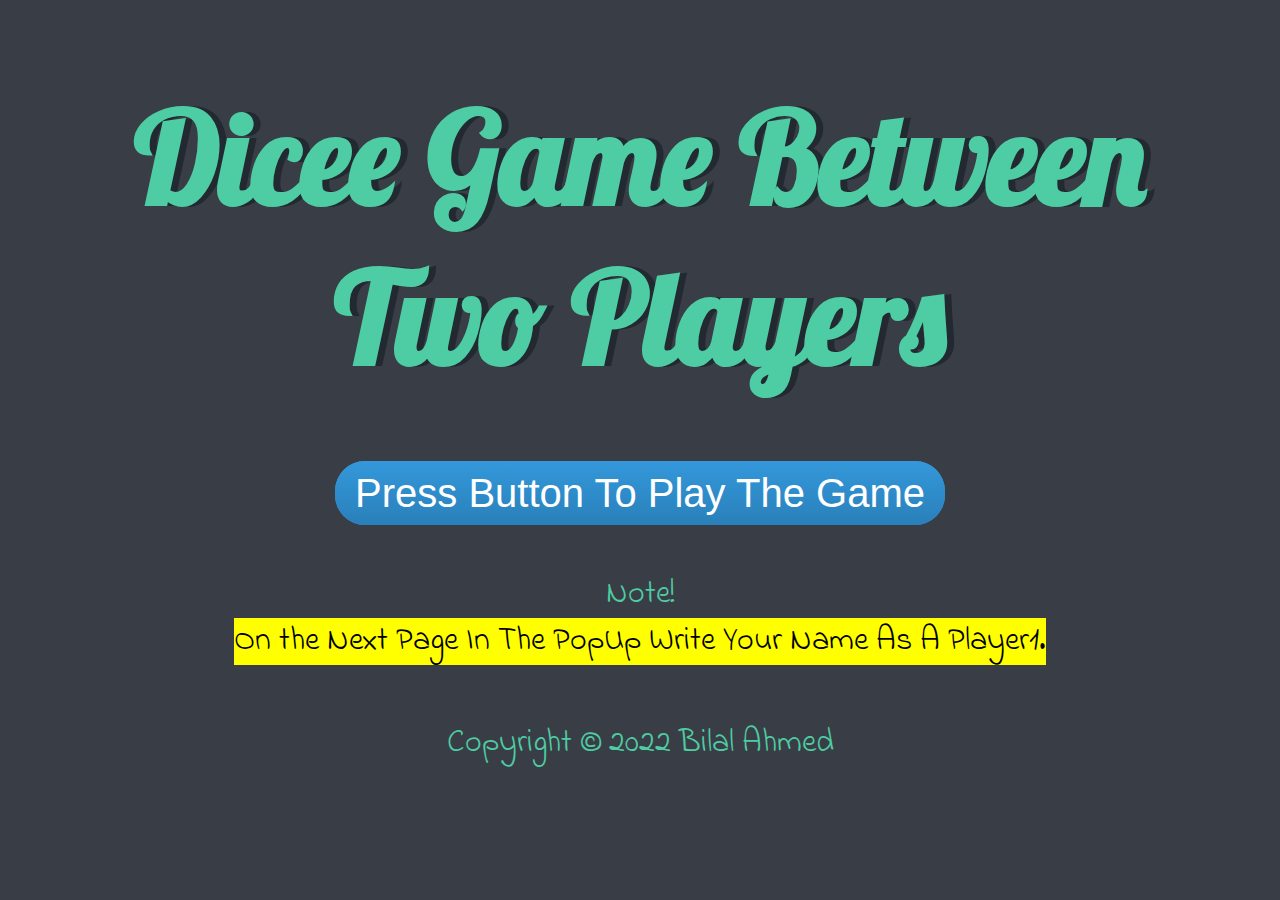
<file: index.html>
<!DOCTYPE html>
<html lang="en" dir="ltr">
  <head>
    <meta charset="utf-8">
    <title>Dicee</title>
    <link rel="stylesheet" href="styles.css">
    <link rel="stylesheet" href="game.html">
    <link href="https://fonts.googleapis.com/css?family=Indie+Flower|Lobster" rel="stylesheet">

   <link rel="stylesheet" href="https://cdn.jsdelivr.net/npm/bootstrap@5.2.0-beta1/dist/css/bootstrap.min.css" rel="stylesheet" integrity="sha384-0evHe/X+R7YkIZDRvuzKMRqM+OrBnVFBL6DOitfPri4tjfHxaWutUpFmBp4vmVor" crossorigin="anonymous">

    <!-- Bootstrap/Java script -->
   <script src="https://cdn.jsdelivr.net/npm/jquery@3.5.1/dist/jquery.slim.min.js" integrity="sha384-DfXdz2htPH0lsSSs5nCTpuj/zy4C+OGpamoFVy38MVBnE+IbbVYUew+OrCXaRkfj" crossorigin="anonymous"></script>
   <script src="https://cdn.jsdelivr.net/npm/popper.js@1.16.1/dist/umd/popper.min.js" integrity="sha384-9/reFTGAW83EW2RDu2S0VKaIzap3H66lZH81PoYlFhbGU+6BZp6G7niu735Sk7lN" crossorigin="anonymous"></script>
   <script src="https://cdn.jsdelivr.net/npm/bootstrap@4.6.1/dist/js/bootstrap.min.js" integrity="sha384-VHvPCCyXqtD5DqJeNxl2dtTyhF78xXNXdkwX1CZeRusQfRKp+tA7hAShOK/B/fQ2" crossorigin="anonymous"></script>


  </head>
  <body style="background-color: #393E46;">

    <div class="container1">
      <h1 class="first-text">Dicee Game Between Two Players</h1>
      <div class="start_button">
        <a class=" first_button" href="game.html" role="button">Press Button To Play The Game</a>
      </div>
    <p class="note">Note!<br><mark>On the Next Page In The PopUp Write Your Name As A Player1.</mark></p>
     <p class="index_footer">Copyright © 2022 Bilal Ahmed</p>
     </div>
  </body>
    </html>
</file>
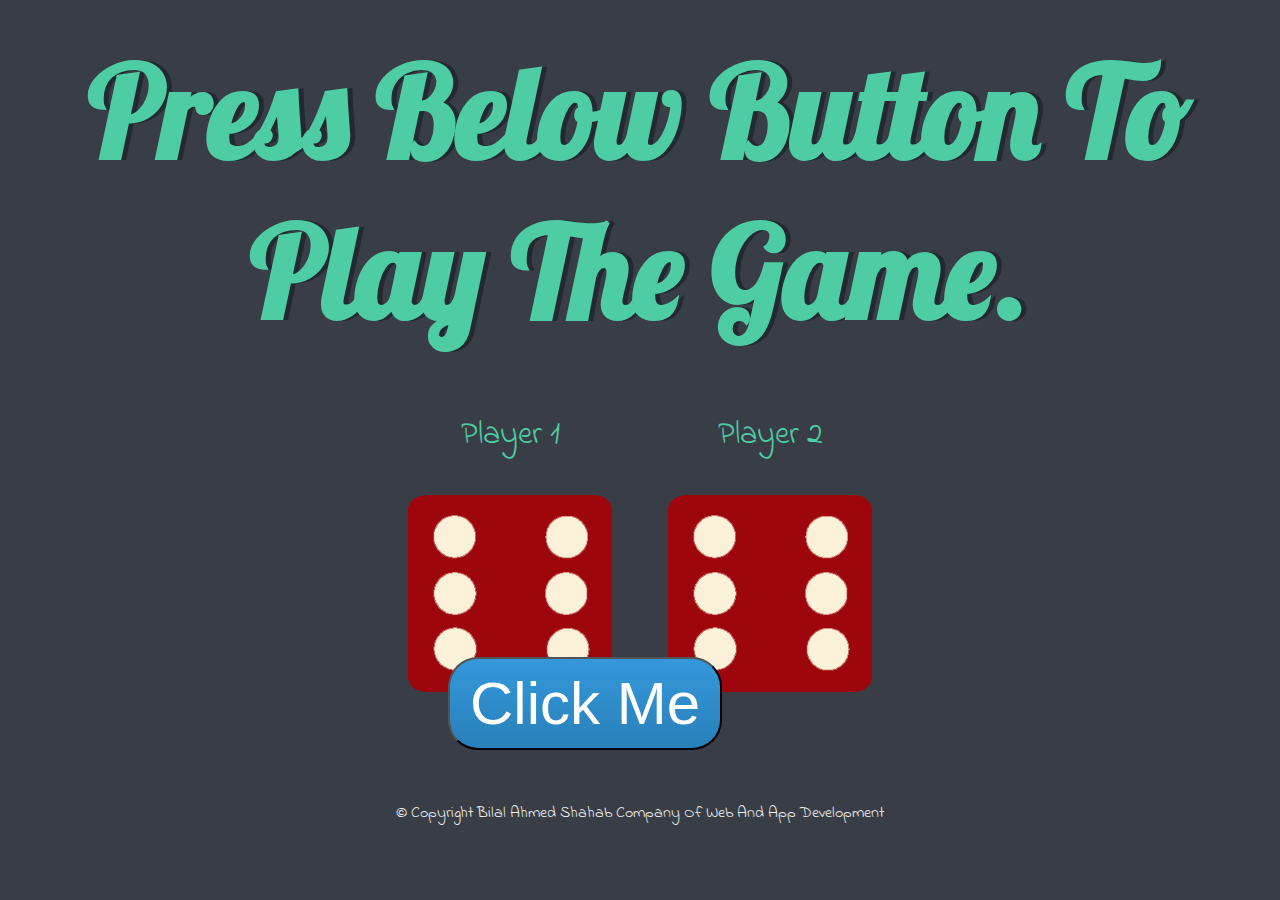
<file: game.html>
<!DOCTYPE html>
<html lang="en" dir="ltr">
  <head>
    <meta charset="utf-8">
    <title>Dicee</title>
    <link rel="stylesheet" href="styles.css">
    <link rel="stylesheet" href="index.html">

    <link href="https://fonts.googleapis.com/css?family=Indie+Flower|Lobster" rel="stylesheet">


  </head>
  <body>


    <div class="container">
      <h1 class="game-first">Press Below Button To Play The Game.</h1>

      <div class="dice">
        <p>Player 1</p>
        <img class="img1" src="images/dice6.png">
      </div>

      <div class="dice">
        <p>Player 2</p>
        <img class="img2" src="images/dice6.png">
      </div>
    
      <button class="play_button" onclick="Play()">Click Me</button>
      
    </div>
    <!-- <a class="button btn btn-primary btn-lg btn-block btn-outline-dark" href="index.js" role="button">Play Me.</a> -->

    <!-- <script src="index.js" charset="utf-8"></script> -->



     <script>
      var yourname = prompt("Write Your Name As A Player 1");

       // butn.style.background = "url(play)";

       //If player 1 wins
      function Play(){

        var randomNumber1 = Math.floor(Math.random() * 6) + 1; //1-6

        var randomDiceImage = "dice" + randomNumber1 + ".png"; //dice1.png - dice6.png

        var randomImageSource = "images/" + randomDiceImage; //images/dice1.png - images/dice6.png

        var image1 = document.querySelectorAll("img")[0];

        image1.setAttribute("src", randomImageSource);


        var randomNumber2 = Math.floor(Math.random() * 6) + 1;

        var randomImageSource2 = "images/dice" + randomNumber2 + ".png";

        document.querySelectorAll("img")[1].setAttribute("src", randomImageSource2);


        if (randomNumber1 > randomNumber2) {
         document.querySelector("h1").innerHTML = "🚩 " + yourname + " Wins!";
       }
       else if (randomNumber2 > randomNumber1) {
         document.querySelector("h1").innerHTML = "Player 2 Wins! 🚩";
       }
       else {
         document.querySelector("h1").innerHTML = "Draw!";
       }
     }
     </script>
      </body>

      <footer>
       © Copyright Bilal Ahmed Shahab Company Of Web And App Development
      </footer>
    </html>
</file>
<file: styles.css>
body {
  background-color: #393E46;
}
.container1{
  /* background-color: white; */
  width: 90%;
  margin: auto;
  padding: 3%;
  text-align: center;
}


.container {
  width: auto;
  margin: auto;
  text-align: center;
}

.dice {
  text-align: center;
  display: inline-block;
  margin-left: auto;
  margin-right: auto;
  width: auto;
  margin: auto;
}


h1 {
  margin: 30px;
  font-family: 'Lobster', cursive;
  text-shadow: 5px 0 #232931;
  font-size: 4rem;
  color: #4ECCA3;
  padding-bottom: 0%;
}

p {
  font-size: 2rem;
  color: #4ECCA3;
  font-family: 'Indie Flower', cursive;
}

img {
  width: 80%;
}

footer {
  margin-top: 8%;
  color: #EEEEEE;
  text-align: center;
  font-family: 'Indie Flower', cursive;
}

.first_button {
  background: #3498db;
  background-image: -webkit-linear-gradient(top, #3498db, #2980b9);
  background-image: -moz-linear-gradient(top, #3498db, #2980b9);
  background-image: -ms-linear-gradient(top, #3498db, #2980b9);
  background-image: -o-linear-gradient(top, #3498db, #2980b9);
  background-image: linear-gradient(to bottom, #3498db, #2980b9);
  -webkit-border-radius: 30;
  -moz-border-radius: 30;
  border-radius: 30px;
  font-family: Arial;
  color: #ffffff;
  font-size: 40px;
  padding: 10px 20px 10px 20px;
  text-decoration: none;
  bottom: 30%;
  width: auto;
  margin-left: auto;
  margin-left: auto;
}

.first_button:hover {
  background: #090a0a;
  text-decoration: none;
}

.note{
  padding-top: 2%;
}
.index_footer{
  padding-top: 2%;
}
 /* Game Page Section   */


 .first-text{
   /* margin: auto; */
   font-family: 'Lobster', cursive;
   text-shadow: 7px 0 #232931;
   font-size: 8rem;
   color: #4ECCA3;
   padding-bottom: 4%;
 }


 .game-first{
   font-size: 8rem;
 }


 .play_button {
  background: #3498db;
  background-image: -webkit-linear-gradient(top, #3498db, #2980b9);
  background-image: -moz-linear-gradient(top, #3498db, #2980b9);
  background-image: -ms-linear-gradient(top, #3498db, #2980b9);
  background-image: -o-linear-gradient(top, #3498db, #2980b9);
  background-image: linear-gradient(to bottom, #3498db, #2980b9);
  -webkit-border-radius: 30;
  -moz-border-radius: 30;
  border-radius: 30px;
  font-family: Arial;
  color: #ffffff;
  font-size: 60px;
  padding: 10px 20px 10px 20px;
  text-decoration: none;
  position: absolute;
  top: 73%;
  left: 35%;
  transform: translate(-60,-60);
  margin-left: auto;
  margin-right: auto;
  margin: auto;
  width: auto;
}

.play_button:hover {
  background: #3cb0fd;
  background-image: -webkit-linear-gradient(top, #3cb0fd, #3498db);
  background-image: -moz-linear-gradient(top, #3cb0fd, #3498db);
  background-image: -ms-linear-gradient(top, #3cb0fd, #3498db);
  background-image: -o-linear-gradient(top, #3cb0fd, #3498db);
  background-image: linear-gradient(to bottom, #3cb0fd, #3498db);
  text-decoration: none;
}
</file>
